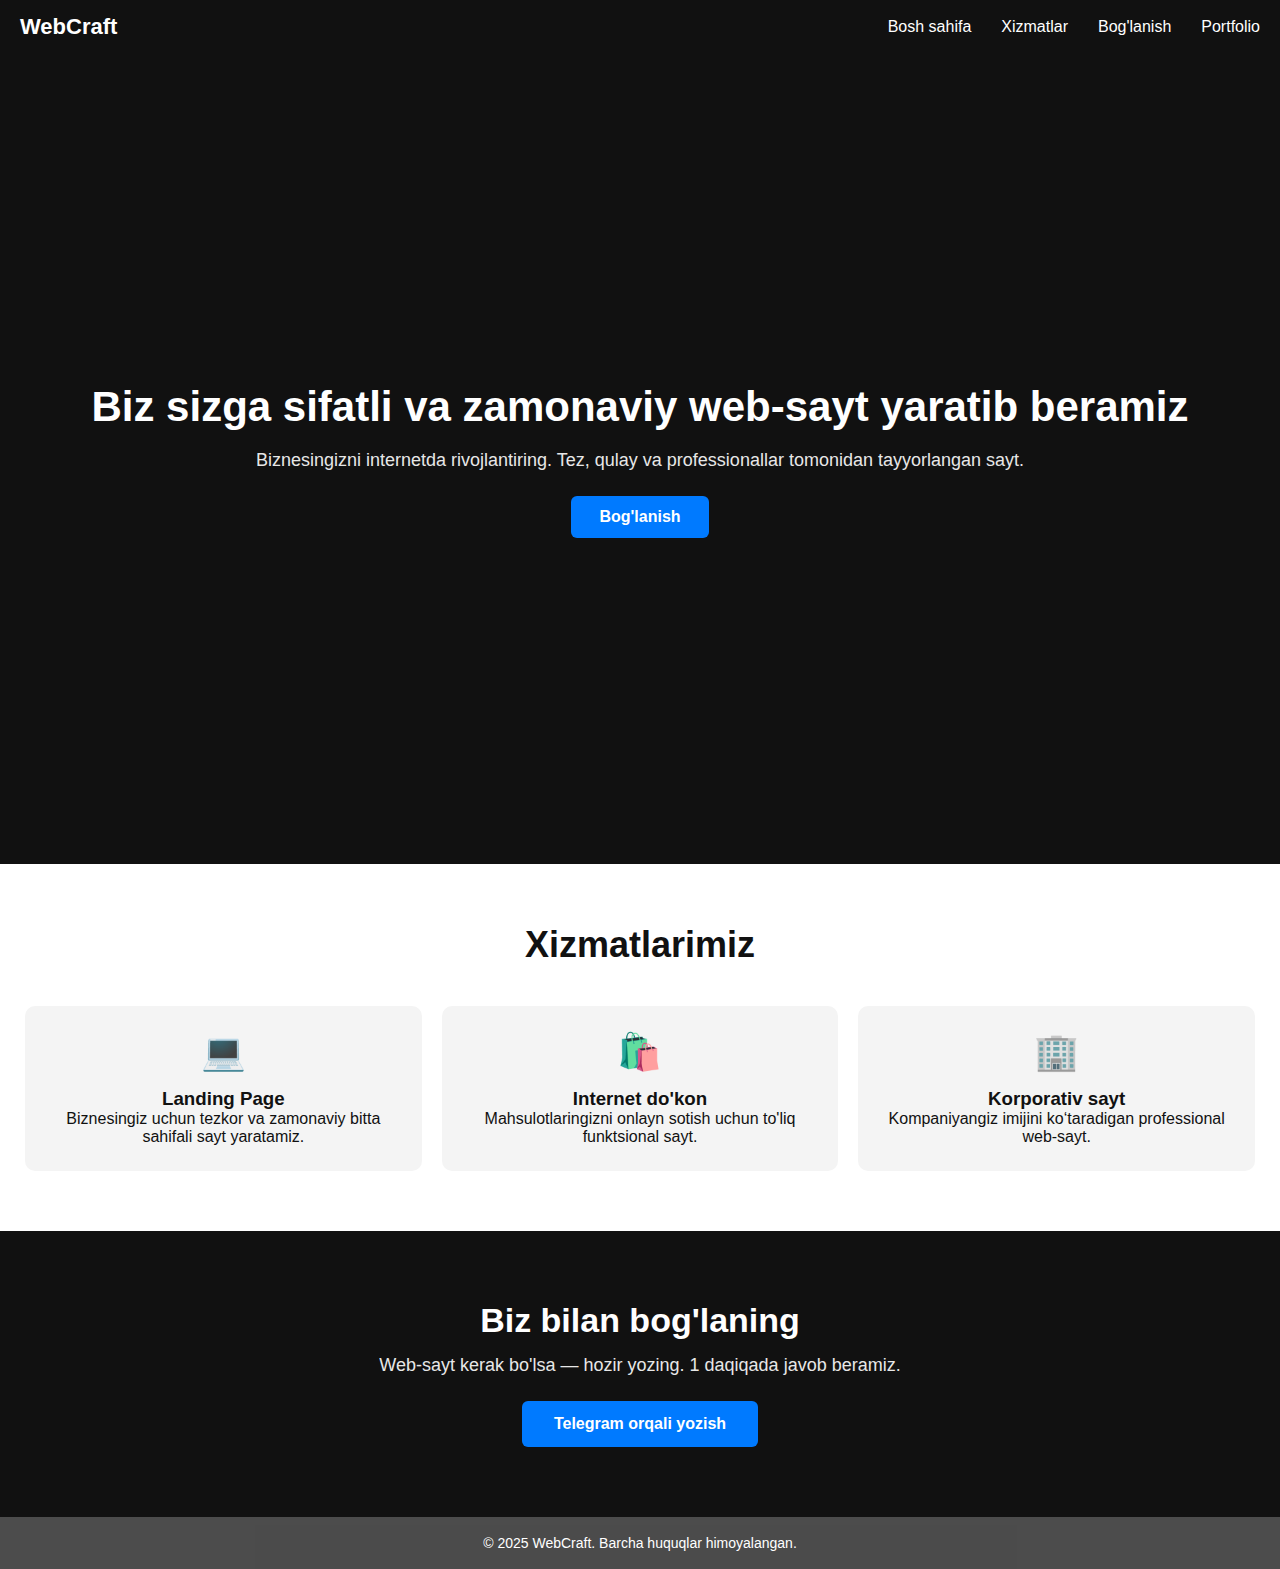
<file: index.html>
<!DOCTYPE html>
<html lang="en">
  <head>
    <meta charset="UTF-8" />
    <meta name="viewport" content="width=device-width, initial-scale=1.0" />
    <title>Web Xizmatlar</title>
    <link rel="stylesheet" href="style.css" />
  </head>
  <body>
    <header class="navbar">
      <div class="logo">WebCraft</div>

      <nav class="nav-links">
        <a href="#home">Bosh sahifa</a>
        <a href="#services">Xizmatlar</a>
        <a href="#contact">Bog'lanish</a>
        <a href="portfulyo.html">Portfolio</a>
      </nav>

      <div class="menu-btn">☰</div>
    </header>
    <section class="hero" id="home">
      <div class="hero-content">
        <h1>Biz sizga sifatli va zamonaviy web-sayt yaratib beramiz</h1>
        <p>
          Biznesingizni internetda rivojlantiring. Tez, qulay va professionallar
          tomonidan tayyorlangan sayt.
        </p>
        <a href="#contact" class="hero-btn">Bog'lanish</a>
      </div>
    </section>

    <section class="services" id="services">
      <h2>Xizmatlarimiz</h2>

      <div class="service-cards">
        <div class="card">
          <div class="icon">💻</div>
          <h3>Landing Page</h3>
          <p>
            Biznesingiz uchun tezkor va zamonaviy bitta sahifali sayt yaratamiz.
          </p>
        </div>

        <div class="card">
          <div class="icon">🛍️</div>
          <h3>Internet do'kon</h3>
          <p>Mahsulotlaringizni onlayn sotish uchun to'liq funktsional sayt.</p>
        </div>

        <div class="card">
          <div class="icon">🏢</div>
          <h3>Korporativ sayt</h3>
          <p>Kompaniyangiz imijini ko‘taradigan professional web-sayt.</p>
        </div>
      </div>
    </section>

    <section class="contact" id="contact">
      <h2>Biz bilan bog'laning</h2>
      <p>Web-sayt kerak bo'lsa — hozir yozing. 1 daqiqada javob beramiz.</p>

      <a
        href="https://t.me/muzaffar_rahimov_pro"
        class="contact-btn"
        target="_blank"
      >
        Telegram orqali yozish
      </a>
    </section>

    <footer class="footer">
      <p>© 2025 WebCraft. Barcha huquqlar himoyalangan.</p>
    </footer>
  </body>
  <script src="app.js"></script>
</html>
</file>
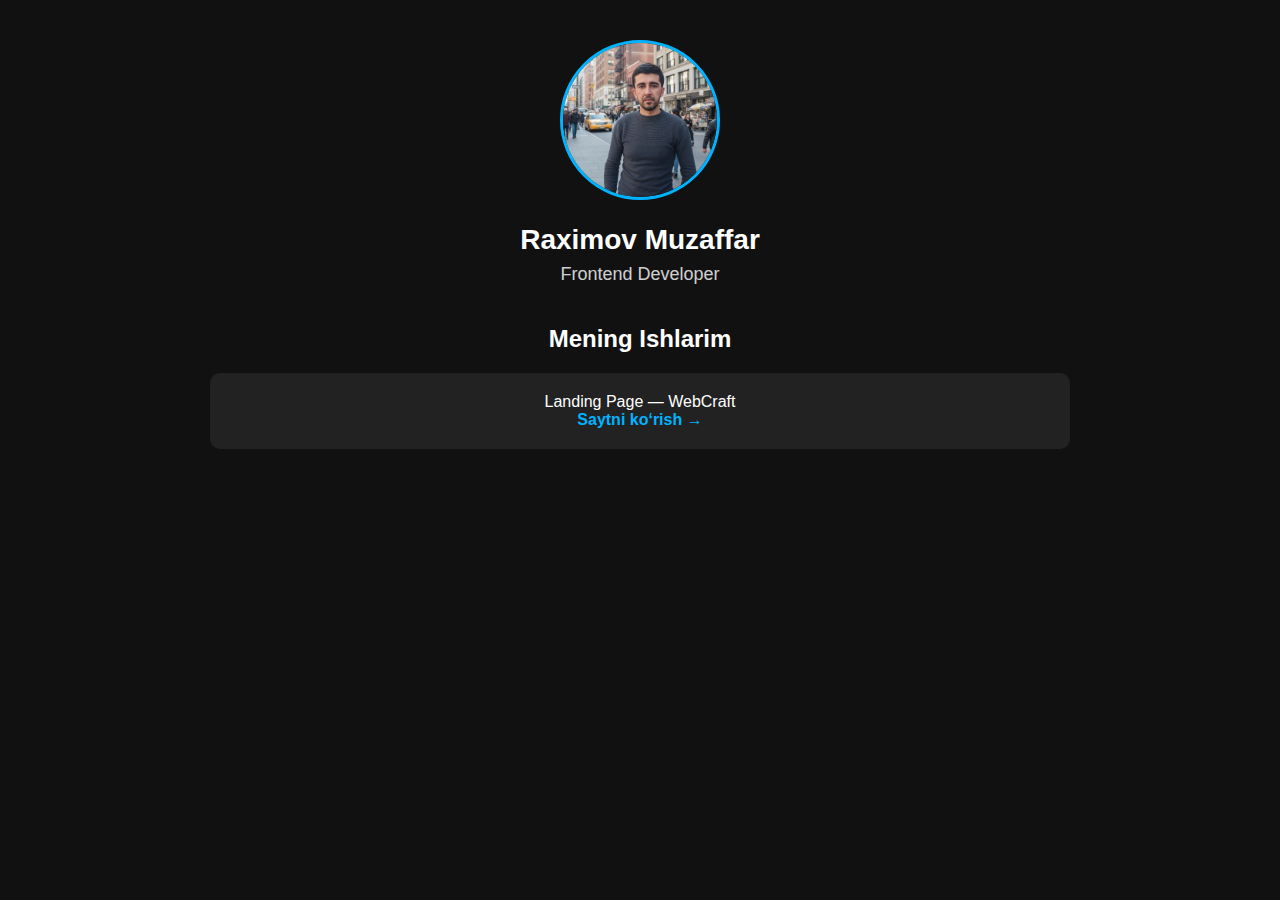
<file: portfulyo.html>
<!DOCTYPE html>
<html lang="en">
  <head>
    <meta charset="UTF-8" />
    <meta name="viewport" content="width=device-width, initial-scale=1.0" />
    <title>Portfolio - Raximov Muzaffar</title>
    <link rel="stylesheet" href="style.css" />
    <style>
      body {
        margin: 0;
        padding: 0;
        font-family: Arial, sans-serif;
        background: #111;
        color: #fff;
        text-align: center;
      }
      .portfolio-container {
        max-width: 900px;
        margin: 0 auto;
        padding: 40px 20px;
      }
      .avatar {
        width: 160px;
        height: 160px;
        border-radius: 50%;
        object-fit: cover;
        margin-bottom: 20px;
        border: 3px solid #00b3ff;
      }
      .name {
        font-size: 28px;
        font-weight: 700;
      }
      .role {
        margin-top: 8px;
        font-size: 18px;
        opacity: 0.8;
      }
      .work-section {
        margin-top: 40px;
      }
      .work-card {
        background: #222;
        padding: 20px;
        border-radius: 10px;
        margin: 20px 0;
      }
      .work-card a {
        color: #00b3ff;
        text-decoration: none;
        font-weight: bold;
      }
    </style>
  </head>
  <body>
    <div class="portfolio-container">
      <img src="github-profile.jpg" class="avatar" alt="Profile" />
      <div class="name">Raximov Muzaffar</div>
      <div class="role">Frontend Developer</div>

      <div class="work-section">
        <h2>Mening Ishlarim</h2>

        <div class="work-card">
          <p>Landing Page — WebCraft</p>
          <a
            href="https://resilient-bavarois-f160d3.netlify.app/"
            target="_blank"
            >Saytni ko‘rish →</a
          >
        </div>
      </div>
    </div>
  </body>
</html>
</file>
<file: style.css>
* {
  margin: 0;
  padding: 0;
  box-sizing: border-box;
  font-family: sans-serif;
}

html {
  scroll-behavior: smooth;
}

/* Navbar umumiy */
.navbar {
  display: flex;
  justify-content: space-between;
  align-items: center;
  padding: 14px 20px;
  background: #111;
  color: #fff;
}

/* Logo */
.logo {
  font-size: 22px;
  font-weight: 600;
}

/* Linklar */
.nav-links {
  display: none; /* Telefon uchun yashiramiz */
}

/* Menu icon (faqat telefonlarda ko‘rinadi) */
.menu-btn {
  font-size: 26px;
  cursor: pointer;
}

/* Telefon uchun menyu ko‘rinishi */
.nav-links.active {
  display: flex;
  flex-direction: column;
  gap: 20px;
  position: absolute;
  top: 60px;
  right: 20px;
  background: #111;
  padding: 20px;
  border-radius: 8px;
}

.hero {
  height: 90vh;
  display: flex;
  align-items: center;
  justify-content: center;
  text-align: center;
  padding: 0 25px;
  background: #111;
  color: #fff;
}

.hero h1 {
  font-size: 28px;
  margin-bottom: 15px;
  line-height: 1.3;
}

.hero p {
  font-size: 16px;
  margin-bottom: 25px;
  opacity: 0.9;
}

.hero-btn {
  display: inline-block;
  padding: 12px 28px;
  background: #007aff;
  color: #fff;
  text-decoration: none;
  border-radius: 6px;
  font-weight: 600;
}

.services {
  padding: 60px 25px;
  background: #fff;
  color: #111;
  text-align: center;
}

.services h2 {
  font-size: 28px;
  margin-bottom: 40px;
}

.service-cards {
  display: grid;
  gap: 20px;
}

.card {
  background: #f4f4f4;
  padding: 25px;
  border-radius: 10px;
  transition: 0.3s;
}

.card:hover {
  transform: translateY(-5px);
}

.icon {
  font-size: 36px;
  margin-bottom: 15px;
}

.contact {
  padding: 70px 25px;
  text-align: center;
  background: #111;
  color: #fff;
}

.contact h2 {
  font-size: 28px;
  margin-bottom: 15px;
}

.contact p {
  font-size: 16px;
  margin-bottom: 25px;
  opacity: 0.9;
}

.contact-btn {
  display: inline-block;
  padding: 14px 32px;
  background: #007aff;
  color: #fff;
  border-radius: 6px;
  text-decoration: none;
  font-weight: 600;
  transition: 0.3s;
}

.contact-btn:hover {
  transform: scale(1.05);
}

.footer {
  background: #000;
  color: #fff;
  text-align: center;
  padding: 18px 0;
  font-size: 14px;
  opacity: 0.7;
}

@media (min-width: 768px) {
  .nav-links {
    display: flex;
    gap: 30px;
  }

  .nav-links a {
    color: #fff;
    text-decoration: none;
    font-size: 16px;
  }

  .menu-btn {
    display: none;
  }

  .hero h1 {
    font-size: 42px;
  }

  .hero p {
    font-size: 18px;
  }

  .service-cards {
    grid-template-columns: repeat(3, 1fr);
  }

  .services h2 {
    font-size: 36px;
  }

  .contact h2 {
    font-size: 34px;
  }
  .contact p {
    font-size: 18px;
  }
}
</file>
